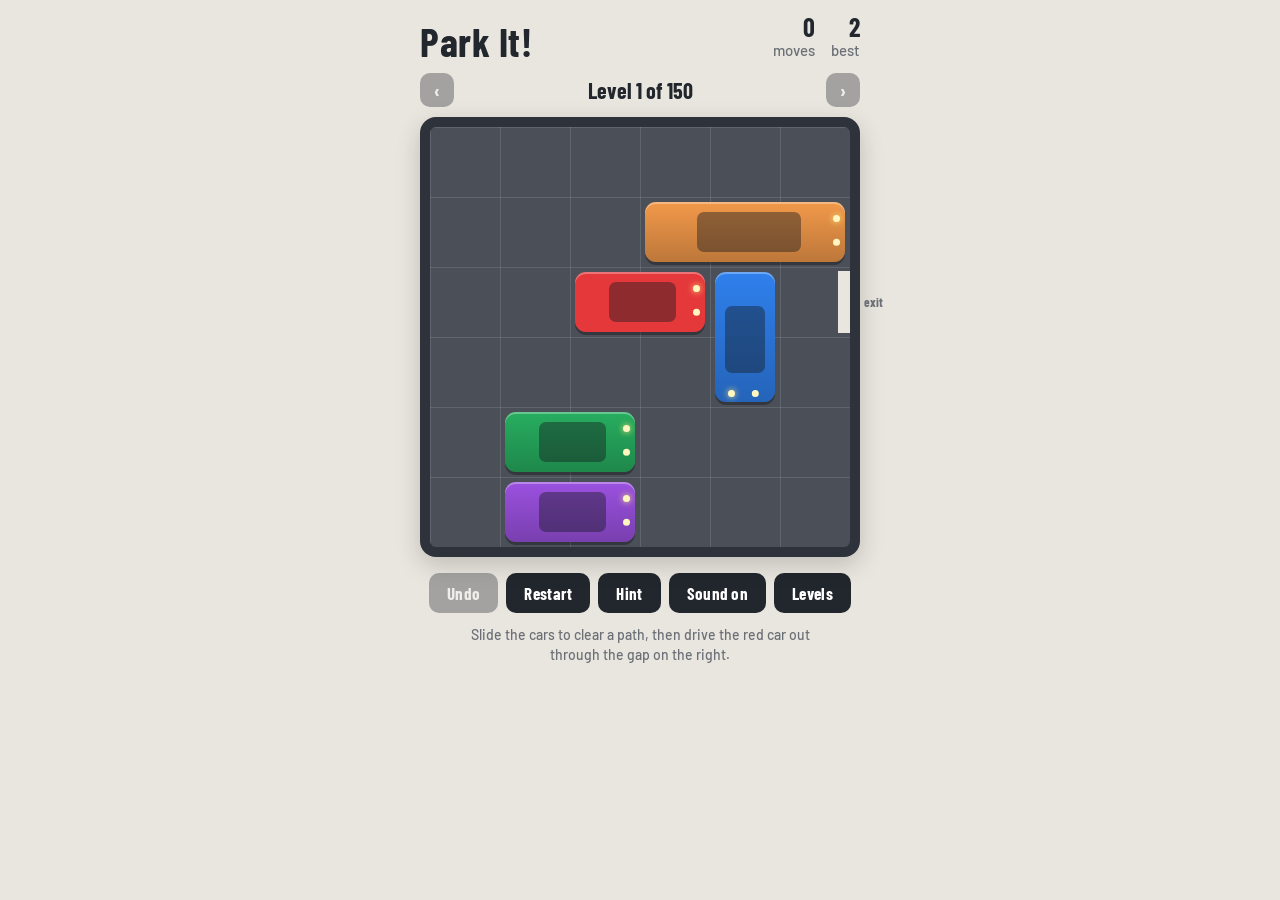
<file: public/assets/aistudio/index_5b7ddb8c.html>
<!doctype html>
<html lang="en">
<head>
<meta charset="utf-8">
<meta name="viewport" content="width=device-width, initial-scale=1, viewport-fit=cover">
<title>Park It! Car Parking Puzzle</title>
<link href="https://fonts.googleapis.com/css2?family=Barlow+Condensed:wght@600;700&family=Barlow:wght@400;500&display=swap" rel="stylesheet">
<style>
:root{box-sizing:border-box;padding-top:env(safe-area-inset-top,0px);padding-bottom:env(safe-area-inset-bottom,0px);
--bg:#e9e6df;--fg:#22262d;--mut:#6b6f76;--asph:#4a4f58;--line:#f0c419;--frame:#2e323a;--card:#fff;--btn:#22262d;--btnfg:#fff;color-scheme:light}
html{scroll-padding-top:env(safe-area-inset-top,0px);height:100%}
@media (prefers-color-scheme:dark){:root:not([data-theme="light"]){--bg:#15181d;--fg:#eceae4;--mut:#9a9ea6;--asph:#3a3e46;--frame:#0c0e11;--card:#22262d;--btn:#eceae4;--btnfg:#15181d;color-scheme:dark}}
:root[data-theme="dark"]{--bg:#15181d;--fg:#eceae4;--mut:#9a9ea6;--asph:#3a3e46;--frame:#0c0e11;--card:#22262d;--btn:#eceae4;--btnfg:#15181d;color-scheme:dark}
*{box-sizing:border-box}
body{margin:0;background:var(--bg);color:var(--fg);font:500 16px/1.4 Barlow,system-ui,sans-serif;min-height:100%;display:flex;flex-direction:column;align-items:center;padding:14px 12px 24px;-webkit-user-select:none;user-select:none}
header{width:min(92vw,440px);display:flex;align-items:flex-end;justify-content:space-between;margin-bottom:12px}
h1{font:700 40px/1 "Barlow Condensed",Impact,sans-serif;margin:0;letter-spacing:.5px}
.stats{display:flex;gap:16px;font-size:15px;color:var(--mut);text-align:right}
.stats b{display:block;font:700 26px/1 "Barlow Condensed",Impact,sans-serif;color:var(--fg)}
.lvl{display:flex;align-items:center;gap:8px;width:min(92vw,440px);margin-bottom:10px;font-size:17px}
.lvl button{width:34px;height:34px;padding:0;font-size:20px}
.lvl span{flex:1;text-align:center;font:700 22px "Barlow Condensed",sans-serif}
.frame{background:var(--frame);padding:10px;border-radius:16px;position:relative;box-shadow:0 8px 24px rgba(0,0,0,.18)}
.board{--w:min(92vw,440px);width:calc(var(--w) - 20px);height:calc(var(--w) - 20px);position:relative;background-color:var(--asph);
background-image:linear-gradient(var(--line) 0 0),linear-gradient(var(--line) 0 0);background-size:0 0;border-radius:6px}
.board::before{content:"";position:absolute;inset:0;border-radius:6px;pointer-events:none;
background-image:linear-gradient(rgba(255,255,255,.12) 1px,transparent 1px),linear-gradient(90deg,rgba(255,255,255,.12) 1px,transparent 1px);background-size:var(--c) var(--c)}
.exit{position:absolute;right:0;width:12px;background:var(--bg)}
.exitlbl{position:absolute;color:var(--mut);font:700 13px "Barlow Condensed",sans-serif;pointer-events:none;left:100%;margin-left:14px;white-space:nowrap}
.car{position:absolute;border-radius:11px;touch-action:none;cursor:grab;box-shadow:0 3px 0 rgba(0,0,0,.3),inset 0 2px 0 rgba(255,255,255,.3);transition:left .28s cubic-bezier(.3,1.5,.5,1),top .28s cubic-bezier(.3,1.5,.5,1)}
.car.drag{cursor:grabbing;transition:none;z-index:5;box-shadow:0 8px 14px rgba(0,0,0,.35),inset 0 2px 0 rgba(255,255,255,.3)}
.car::before{content:"";position:absolute;background:rgba(20,24,30,.42);border-radius:7px}
.car.h::before{left:26%;right:22%;top:16%;bottom:16%}
.car.v::before{top:26%;bottom:22%;left:16%;right:16%}
.car::after{content:"";position:absolute;width:7px;height:7px;border-radius:50%;background:#fff6c0;box-shadow:0 0 6px #ffe97a}
.car.h::after{right:5px;top:22%;box-shadow:0 calc(var(--c)*.34) 0 #fff6c0,0 0 6px #ffe97a}
.car.v::after{bottom:5px;left:22%;box-shadow:calc(var(--c)*.34) 0 0 #fff6c0,0 0 6px #ffe97a}
.car.hint{animation:pulse .5s ease-in-out 3}
@keyframes pulse{50%{transform:scale(1.07)}}
.car.out{transition:left .7s cubic-bezier(.5,0,.9,.4)}
.car.enter{animation:drop .55s cubic-bezier(.2,.9,.3,1.2) both;animation-delay:calc(var(--d)*60ms)}
@keyframes drop{from{transform:translateY(-140%) scale(.85);opacity:0}to{transform:none;opacity:1}}
.car.rev{animation:rev .28s}
@keyframes rev{25%{transform:translateX(-3px)}50%{transform:translateX(3px)}75%{transform:translateX(-2px)}}
.puff{position:absolute;width:16px;height:16px;border-radius:50%;background:rgba(225,225,225,.75);pointer-events:none;z-index:4;animation:puff .85s ease-out forwards}
@keyframes puff{to{transform:translate(-36px,-12px) scale(2.4);opacity:0}}
.stats b{transform-origin:right center}
.stats b.bump{animation:bump .3s ease-out}
@keyframes bump{40%{transform:scale(1.4)}}
.exitlbl{animation:nudge 1.3s ease-in-out infinite}
@keyframes nudge{50%{transform:translateX(5px)}}
.bar{display:flex;gap:8px;margin-top:16px;flex-wrap:wrap;justify-content:center}
button{font:700 17px "Barlow Condensed",sans-serif;letter-spacing:.3px;background:var(--btn);color:var(--btnfg);border:0;border-radius:10px;padding:10px 18px;cursor:pointer}
button:disabled{opacity:.35;cursor:default}
button:focus-visible{outline:3px solid var(--line);outline-offset:2px}
.tip{margin-top:12px;color:var(--mut);font-size:14px;text-align:center;max-width:380px}
.modal{position:fixed;inset:0;background:rgba(0,0,0,.5);display:none;align-items:center;justify-content:center;z-index:20}
.modal.on{display:flex}
.sel{max-width:min(92vw,400px)}
.grid{display:grid;grid-template-columns:repeat(6,1fr);gap:6px;max-height:52vh;overflow:auto;margin:10px 0 14px}
.grid button{padding:7px 0 4px;font-size:18px;line-height:1.1}
.grid button small{display:block;font:500 10px Barlow,sans-serif;color:var(--line);letter-spacing:1px;min-height:12px}
.grid button.cur{outline:3px solid var(--line);outline-offset:1px}
.card{background:var(--card);border-radius:18px;padding:26px 30px;text-align:center;min-width:260px}
.card h2{font:700 34px "Barlow Condensed",sans-serif;margin:0 0 4px}
.stars{font-size:38px;color:var(--line);letter-spacing:4px;margin:6px 0}
.modal.on .card{animation:pop .4s cubic-bezier(.2,1.4,.4,1)}
@keyframes pop{from{transform:scale(.7);opacity:0}}
.stars i{font-style:normal;display:inline-block;animation:star .55s both;animation-delay:calc(var(--n)*180ms + 250ms)}
.stars i.off{color:var(--mut)}
@keyframes star{from{transform:scale(0) rotate(-90deg)}60%{transform:scale(1.5) rotate(12deg)}to{transform:none}}
.card p{margin:0 0 16px;color:var(--mut)}
@media (prefers-reduced-motion:reduce){.car,.car.out{transition:none}*{animation:none!important}}
</style>
</head>
<body>
<header>
  <h1>Park It!</h1>
  <div class="stats"><div><b id="mv">0</b>moves</div><div><b id="par">0</b>best</div></div>
</header>
<div class="lvl"><button id="prev" aria-label="Previous level">‹</button><span id="lv">Level 1</span><button id="next" aria-label="Next level">›</button></div>
<div class="frame"><div class="board" id="board"></div></div>
<div class="bar"><button id="undo">Undo</button><button id="reset">Restart</button><button id="hint">Hint</button><button id="snd">Sound on</button><button id="lvls">Levels</button></div>
<p class="tip">Slide the cars to clear a path, then drive the red car out through the gap on the right.</p>
<div class="modal" id="sel"><div class="card sel"><h2>Pick a level</h2><div class="grid" id="grid"></div><button id="closesel">Close</button></div></div>
<div class="modal" id="modal"><div class="card"><h2>Parked!</h2><div class="stars" id="stars"></div><p id="msg"></p><button id="go">Next level</button></div></div>
<script>
(function(){
var board=document.getElementById('board'),frame=board.parentNode;
var COLORS=['#2f80ed','#27ae60','#f2994a','#9b51e0','#00a7a7','#eb5ba0','#8a6d3b','#5c6bc0','#c0ca33','#78909c','#26a69a'];
var RED='#e5383b';
var TOTAL=150;var cs=0,cars=[],pos=[],start=[],hist=[],moves=0,level=1,unlocked=1,done=false,best=0,drag=null;
try{unlocked=parseInt(localStorage.getItem('parkit-unlocked'))||1}catch(e){}
unlocked=Math.max(1,Math.min(unlocked,TOTAL));level=unlocked;

var AC=null,muted=false;try{muted=localStorage.getItem('parkit-mute')==='1'}catch(e){}
function ac(){if(!AC){try{AC=new (window.AudioContext||window.webkitAudioContext)()}catch(e){}}if(AC&&AC.state==='suspended')AC.resume();return AC}
function tone(f,t0,dur,type,vol,f2){var a=ac();if(!a||muted)return;var o=a.createOscillator(),g=a.createGain(),t=a.currentTime+(t0||0);o.type=type||'sine';o.frequency.setValueAtTime(f,t);if(f2)o.frequency.exponentialRampToValueAtTime(f2,t+dur);g.gain.setValueAtTime(0.0001,t);g.gain.exponentialRampToValueAtTime(vol||.15,t+.01);g.gain.exponentialRampToValueAtTime(.0001,t+dur);o.connect(g);g.connect(a.destination);o.start(t);o.stop(t+dur+.02)}
var SFX={pick:function(){tone(520,0,.06,'triangle',.08)},slide:function(){tone(140,0,.12,'sine',.25,70);tone(300,0,.05,'square',.04)},bump:function(){tone(90,0,.1,'square',.1,50)},undo:function(){tone(400,0,.1,'triangle',.1,250)},hint:function(){tone(880,0,.12,'sine',.12);tone(1320,.12,.18,'sine',.1)},rev:function(){tone(70,0,.7,'sawtooth',.1,260)},star:function(n){tone(660*Math.pow(1.26,n),0,.25,'triangle',.14)},win:function(){[523,659,784,1047].forEach(function(f,i){tone(f,i*.1,.3,'triangle',.13)})}};
function sfx(n,a){try{SFX[n](a)}catch(e){}}
function rng(s){return function(){s|=0;s=s+0x6D2B79F5|0;var t=Math.imul(s^s>>>15,1|s);t=t+Math.imul(t^t>>>7,61|t)^t;return((t^t>>>14)>>>0)/4294967296}}
function cell(c,v){return c.h?c.fy*6+v:v*6+c.fx}
function occ(cs_,p,skip){var g=new Array(36).fill(-1);cs_.forEach(function(c,i){if(i===skip)return;for(var k=0;k<c.len;k++)g[cell(c,p[i]+k)]=i});return g}

function solve(cs_,st,cap){
  cap=cap||40000;
  var seen=new Map();seen.set(st.join(''),null);
  var q=[st],qi=0;
  while(qi<q.length){
    var p=q[qi++];
    if(p[0]===4){var path=[],k=p.join('');while(seen.get(k)){var s=seen.get(k);path.push([s[1],s[2]]);k=s[0]}return path.reverse()}
    if(seen.size>cap)return null;
    var g=occ(cs_,p,-1),pk=p.join('');
    for(var i=0;i<cs_.length;i++){
      var c=cs_[i];
      for(var d=-1;d<=1;d+=2){
        var n=p[i]+d;
        while(n>=0&&n+c.len<=6){
          var edge=d>0?n+c.len-1:n;
          if(g[cell(c,edge)]!==-1)break;
          var np=p.slice();np[i]=n;var nk=np.join('');
          if(!seen.has(nk)){seen.set(nk,[pk,i,n]);q.push(np)}
          n+=d;
        }
      }
    }
  }
  return null;
}

var LEVELS=[[2,"20242124113131251"],[2,"20254024112311253"],[2,"20252024013421210"],[3,"10352024102011201"],[3,"10352024102001201"],[3,"10341023213001341"],[3,"20241025112500220"],[3,"00331024202101244"],[3,"00221024212300204"],[4,"00221022302520232"],[4,"20204025213530341"],[4,"00222024202530231"],[4,"00331024202100251"],[4,"00220024102510231"],[5,"00222024202510231"],[5,"10252135303420330"],[5,"00221024202510231"],[5,"10252135302240330"],[5,"202521353034002100313"],[5,"20350125303401243"],[6,"102521353034202240330"],[6,"0033102420251121102221253"],[6,"003310251124302221352"],[6,"0022112020342022302510232"],[6,"2025203401233121112531243"],[6,"2025213530341124412420301"],[7,"20350034012430323"],[7,"1033312540352021402241202"],[7,"102311254033303521302"],[7,"103420333125402140224"],[7,"1035012311353022413431203"],[7,"1034203331254021402241201"],[8,"10350024113410331030112341253"],[8,"11252034113430252023102131303"],[8,"21244034012330302125303511241"],[8,"10231125403330351130302140201"],[8,"10350024013420331030212341202"],[8,"1125303411342025202310214"],[9,"103230341125312110233023112020252"],[9,"1032303411244121102341202"],[9,"002530320120302311242025102430203125102131254"],[9,"2124412420252034012330303125112111253"],[9,"10350024113430331030212341254"],[9,"2120402511301030212500323025302001254"],[10,"103410251021413531331124302301201"],[10,"1023103431204124202410300120112521331"],[10,"00214034112310303124412541252025212031212"],[10,"2125212540350124102331244020102031312"],[10,"1035013430242131202320223123012521254"],[10,"202141244124202400203024202111200020112311252"],[11,"002210254124313000214123302300223"],[11,"11254033313020200023102240352021402020243"],[11,"102140224124312310341025313530302"],[11,"1033313020200023102240241035212541231"],[11,"202510214124412420240020402420211020112311200"],[11,"2034112440323120012530251020302131204"],[11,"00254120402220214022012521243123002000242"],[12,"203411353020312120214020102110233123112000250"],[12,"003411231030312441254124202311252025212020221"],[12,"012540214120202320341125212310303124312120250"],[12,"103230340125412441211023102520233"],[12,"1124413001310024202230233121302021353"],[12,"00244124212300231121402221233130212401351"],[13,"10250023212031343022302141201020013530242"],[13,"1034102510214135313311244120112031211"],[13,"11341124402040331133012000250120212101252"],[13,"002211202025002310210035302340340"],[13,"113411244120402421201135302040331025213301214"],[13,"00253120402230214022012430200024103301253"],[14,"002221244023112331202023412540340022412301211"],[14,"10253135303411232020402141230124302500231"],[14,"0022212440251023112330234125403400224123012111200"],[14,"00221024002500224130012321243123402311253"],[14,"102141201120402000202133112421254034112521211"],[14,"102101303124203310213125102441214030102200254"],[15,"202040251123002101232130212530341124312411251"],[15,"213530224021402010233120012310203035112120341"],[15,"002221244023312341254034012111202120002311252"],[15,"01202025102101230025302420232023402400222"],[15,"103500241021302341234121002231251121212540204"],[15,"102500232120313430223120102000242123012521213"],[15,"103410252021413531243120112041211020002021331"],[16,"2034113530224020312120214020102110233120002511231"],[16,"0025202220214022012430200024203301230121412531204"],[16,"113430223021402010242123002501254023212001203"],[16,"212330224024102020252124412311302120002501254"],[16,"00222124402331234034002241202120002311253"],[16,"2025003411353022402031212021402010211023312311201"],[17,"10350024113430331020402010223123413521200"],[17,"1035002401343033102010223123413531301"],[17,"2034113530224021402010211023312011231020303511212"],[17,"01202023202100234123002410253121202430223"],[17,"11230133202410300022012030353"],[17,"103410204025112321230023112011353120413100253"],[17,"1035013430331020102231234135313010340"],[18,"002210340025412431300021412330230"],[18,"003310254124302211241120202040241123402101231"],[18,"21353034112440312022412321300121003500202"],[18,"10323125412431203120002020352021302310241"],[18,"103231254124312021200020203520213023102411250"],[18,"0120202511230121202430232023402400222025302240200"],[19,"1123013320241030002201240120303530231"],[19,"102530341123202141230124312030250023102010220"],[19,"20341124403231254025212020214025002031200"],[19,"10323124312021200020203520213023102411210"],[19,"10323125412431202120002320241121103500213"],[19,"20341124403231254025202041203120102120250"],[20,"0022103401243130002141233023002230204"],[20,"103231254124312021200020203520213023102411210"],[20,"00320120402030213125112420251025302420330"],[20,"00221025103531242124002000340133002311201"],[20,"012020221124212040200135202041214123103310243"],[20,"20340124403231253025212020214025012000201"],[20,"1035013430331020302010223123413010340"],[21,"2135203421204025402300310025202231240"],[21,"00253032002411203023112420213025102430203"],[21,"0120202501230121202320240022202530224021002340200"],[21,"1025203411232021412301244120302500231022012540201"],[21,"00221025102301330035312421240120102000342"],[21,"00254032012520241120302311242021302520243"],[22,"003201204024402030213125112420251025302420331"],[22,"002530320024212030232124202130251024402031251"],[22,"21352034212040254023003110252022312400300"],[22,"11343033102020200022312341350130103400251"],[22,"002210240022413001232124312340230125302130204"],[22,"1025203421232021412301242120302500231125302010220"],[22,"21352034212040230031102510223030112400254"],[23,"112441300131002420224121302030252025012321203"],[23,"0120202211241120402001351020312141231025303320244"],[23,"102410300022012421204035102301244133213501230"],[23,"112441300131002420224023412130202025202501232"],[23,"112300241030002201204035102301242133213501254"],[23,"002210240025002241301123212431234023112530213"],[24,"0120202211242120402001352020312141231025303310243"],[24,"0024002500224130012321243123412530213023002030221"],[24,"1124413001310024202240234121302030252025012031254"],[24,"102410300120403511242133213501253123012400220"],[24,"0022102400250022413011232124312340231125302130204"],[24,"0120202211241120402001351020312141231025303310243"],[24,"11331034212031214022402020231025213531240"],[25,"2022302410204025213021310120002501244125112330234"],[25,"102410300022012401204035102301332135012531230"],[25,"2022302410202025213021310120002501244125112330234"],[25,"102410300022012040351023012441332135012531230"],[25,"0120102211241120302000203121412310254033302421350"],[25,"1124413001310024202240234121302020252025012311203"],[26,"1024103001204035102301242133213501253123012400220"],[26,"1124413001310024202240234121302040252025012321203"],[26,"1024103000220124012040351023012441332135012531230"],[26,"1024103000220124212040351023012441332135012531230"]];
var stars={};try{stars=JSON.parse(localStorage.getItem('parkit-stars'))||{}}catch(e){}
function gen(L){
  var d=LEVELS[L-1],q=d[1],cs_=[{h:true,len:2,fx:0,fy:2}],p=[+q[0]];
  for(var i=1;i+3<q.length;i+=4){var h=q[i]==='1',c={h:h,len:+q[i+1]};if(h)c.fy=+q[i+2];else c.fx=+q[i+2];cs_.push(c);p.push(+q[i+3])}
  return {cars:cs_,pos:p,par:d[0]};
}
function genOld(L){
  var r=rng(L*7919+13),minMoves=Math.min(3+Math.floor(L*1.5),24),nCars=Math.min(6+Math.floor(L/2),12);
  var bestSol=-1,bestRes=null,t0=performance.now();
  while(performance.now()-t0<450||!bestRes){
    var cars_=[{h:true,len:2,fx:0,fy:2}],p=[Math.floor(r()*2)],tries=0;
    while(cars_.length<nCars&&tries++<120){
      var h=r()<.5,len=r()<.72?2:3,c={h:h,len:len},v=Math.floor(r()*(7-len)),f=Math.floor(r()*6);
      if(h){if(f===2)continue;c.fy=f}else c.fx=f;
      var g=occ(cars_,p,-1),ok=true;
      for(var k=0;k<len;k++)if(g[cell(c,v+k)]!==-1)ok=false;
      if(ok){cars_.push(c);p.push(v)}
    }
    var sol=solve(cars_,p,25000);
    if(sol&&sol.length>bestSol){bestSol=sol.length;bestRes={cars:cars_,pos:p,par:sol.length};if(bestSol>=minMoves)break}
  }
  return bestRes;
}

function layout(){
  cs=board.clientWidth/6;
  board.style.setProperty('--c',cs+'px');
  cars.forEach(function(c,i){place(i,pos[i])});
  var ex=board.querySelector('.exit');
  if(ex){ex.style.top=(2*cs+4)+'px';ex.style.height=(cs-8)+'px'}
  var lb=board.querySelector('.exitlbl');
  if(lb){lb.style.top=(2*cs+cs/2-8)+'px'}
}
function place(i,v){
  var c=cars[i],el=c.el;
  el.style.width=(c.h?c.len*cs:cs)-10+'px';
  el.style.height=(c.h?cs:c.len*cs)-10+'px';
  el.style.left=(c.h?v*cs:c.fx*cs)+5+'px';
  el.style.top=(c.h?c.fy*cs:v*cs)+5+'px';
}

function load(L){
  level=L;var res=gen(L);
  cars=res.cars;start=res.pos.slice();pos=res.pos.slice();best=res.par;hist=[];moves=0;done=false;
  board.innerHTML='<div class="exit"></div><span class="exitlbl">exit</span>';
  cars.forEach(function(c,i){
    var el=document.createElement('div');
    el.className='car '+(c.h?'h':'v');el.dataset.i=i;
    el.style.background=i===0?RED:'linear-gradient(180deg,'+COLORS[(i-1)%COLORS.length]+',color-mix(in srgb,'+COLORS[(i-1)%COLORS.length]+' 78%,#000))';
    el.classList.add('enter');el.style.setProperty('--d',i);el.addEventListener('animationend',function(){el.classList.remove('enter')});
    c.el=el;board.appendChild(el);
  });
  layout();ui();
}
function ui(){
  document.getElementById('mv').textContent=moves;
  document.getElementById('par').textContent=best;
  document.getElementById('lv').textContent='Level '+level+' of '+TOTAL;
  document.getElementById('prev').disabled=level<=1;
  document.getElementById('next').disabled=level>=unlocked;
  document.getElementById('undo').disabled=!hist.length||done;
}

board.addEventListener('pointerdown',function(e){
  var el=e.target.closest('.car');if(!el||done)return;
  var i=+el.dataset.i,c=cars[i],g=occ(cars,pos,i),lo=pos[i],hi=pos[i];
  while(lo>0&&g[cell(c,lo-1)]===-1)lo--;
  while(hi+c.len<6&&g[cell(c,hi+c.len)]===-1)hi++;
  el.setPointerCapture(e.pointerId);el.classList.add('drag');ac();sfx('pick');
  drag={i:i,lo:lo,hi:hi,sx:e.clientX,sy:e.clientY,p0:pos[i],cur:pos[i],el:el};
});
board.addEventListener('pointermove',function(e){
  if(!drag)return;
  var c=cars[drag.i],d=(c.h?e.clientX-drag.sx:e.clientY-drag.sy)/cs;
  var raw=drag.p0+d,over=raw<drag.lo-.12||raw>drag.hi+.12;
  if(over&&!drag.hit){sfx('bump');drag.hit=true}else if(!over)drag.hit=false;
  drag.cur=Math.max(drag.lo,Math.min(drag.hi,raw));
  place(drag.i,drag.cur);
});
function endDrag(){
  if(!drag)return;
  var i=drag.i,snap=Math.round(drag.cur);
  drag.el.classList.remove('drag');
  if(snap!==drag.p0){hist.push(pos.slice());pos[i]=snap;moves++;bump();sfx('slide')}
  place(i,pos[i]);drag=null;ui();
  if(pos[0]===4)win();
}
board.addEventListener('pointerup',endDrag);
board.addEventListener('pointercancel',endDrag);

function bump(){var m=document.getElementById('mv');m.classList.remove('bump');void m.offsetWidth;m.classList.add('bump')}
function win(){
  done=true;ui();
  var el=cars[0].el;el.classList.add('rev');sfx('rev');
  for(var k=0;k<7;k++)(function(k){setTimeout(function(){
    var p=document.createElement('i');p.className='puff';
    p.style.left=(pos[0]*cs+k*4)+'px';p.style.top=(2*cs+cs*(.3+Math.random()*.4))+'px';
    board.appendChild(p);setTimeout(function(){p.remove()},900);
  },k*90)})(k);
  setTimeout(function(){el.classList.remove('rev');el.classList.add('out');el.style.left=(6*cs+30)+'px'},280);
  setTimeout(function(){
    var s=moves<=best?3:moves<=best+3?2:1;
    document.getElementById('stars').innerHTML=[0,1,2].map(function(n){return '<i class="'+(n<s?'':'off')+'" style="--n:'+n+'">'+(n<s?'★':'☆')+'</i>'}).join('');
    sfx('win');for(var n=0;n<s;n++)(function(n){setTimeout(function(){sfx('star',n)},250+n*180)})(n);
    document.getElementById('msg').textContent=moves+' moves. Best possible is '+best+'.';
    stars[level]=Math.max(stars[level]||0,s);try{localStorage.setItem('parkit-stars',JSON.stringify(stars))}catch(e){}
    document.querySelector('#modal h2').textContent=level>=TOTAL?'All '+TOTAL+' levels cleared!':'Parked!';
    document.getElementById('go').textContent=level>=TOTAL?'Play again':'Next level';
    if(level>=unlocked&&level<TOTAL){unlocked=level+1;try{localStorage.setItem('parkit-unlocked',unlocked)}catch(e){}}
    document.getElementById('modal').classList.add('on');ui();
  },1050);
}

document.getElementById('go').onclick=function(){document.getElementById('modal').classList.remove('on');load(level<TOTAL?level+1:1)};
document.getElementById('reset').onclick=function(){pos=start.slice();hist=[];moves=0;done=false;cars[0].el.classList.remove('out');layout();ui()};
document.getElementById('undo').onclick=function(){if(!hist.length||done)return;pos=hist.pop();moves++;layout();ui();sfx('undo')};
document.getElementById('hint').onclick=function(){
  if(done)return;
  var sol=solve(cars,pos,500000);
  if(sol&&sol.length){var el=cars[sol[0][0]].el;el.classList.remove('hint');void el.offsetWidth;el.classList.add('hint');sfx('hint')}
};
document.getElementById('prev').onclick=function(){if(level>1)load(level-1)};
document.getElementById('next').onclick=function(){if(level<unlocked)load(level+1)};
var sel=document.getElementById('sel'),grid=document.getElementById('grid');
document.getElementById('lvls').onclick=function(){
  grid.innerHTML='';
  for(var n=1;n<=TOTAL;n++)(function(n){
    var b=document.createElement('button'),st=stars[n]||0;
    b.innerHTML=n+'<small>'+(st?'\u2605'.repeat(st)+'\u2606'.repeat(3-st):'')+'</small>';
    if(n>unlocked)b.disabled=true;if(n===level)b.className='cur';
    b.onclick=function(){sel.classList.remove('on');document.getElementById('modal').classList.remove('on');load(n)};
    grid.appendChild(b);
  })(n);
  sel.classList.add('on');
  var cur=grid.children[level-1];if(cur&&cur.scrollIntoView)cur.scrollIntoView({block:'center'});
};
document.getElementById('closesel').onclick=function(){sel.classList.remove('on')};
var sb=document.getElementById('snd');function sync(){sb.textContent=muted?'Sound off':'Sound on'}sync();
sb.onclick=function(){muted=!muted;try{localStorage.setItem('parkit-mute',muted?'1':'0')}catch(e){}sync();if(!muted){ac();sfx('pick')}};
window.addEventListener('resize',layout);
load(level);
})();
</script>
</body>
</html>
</file>
